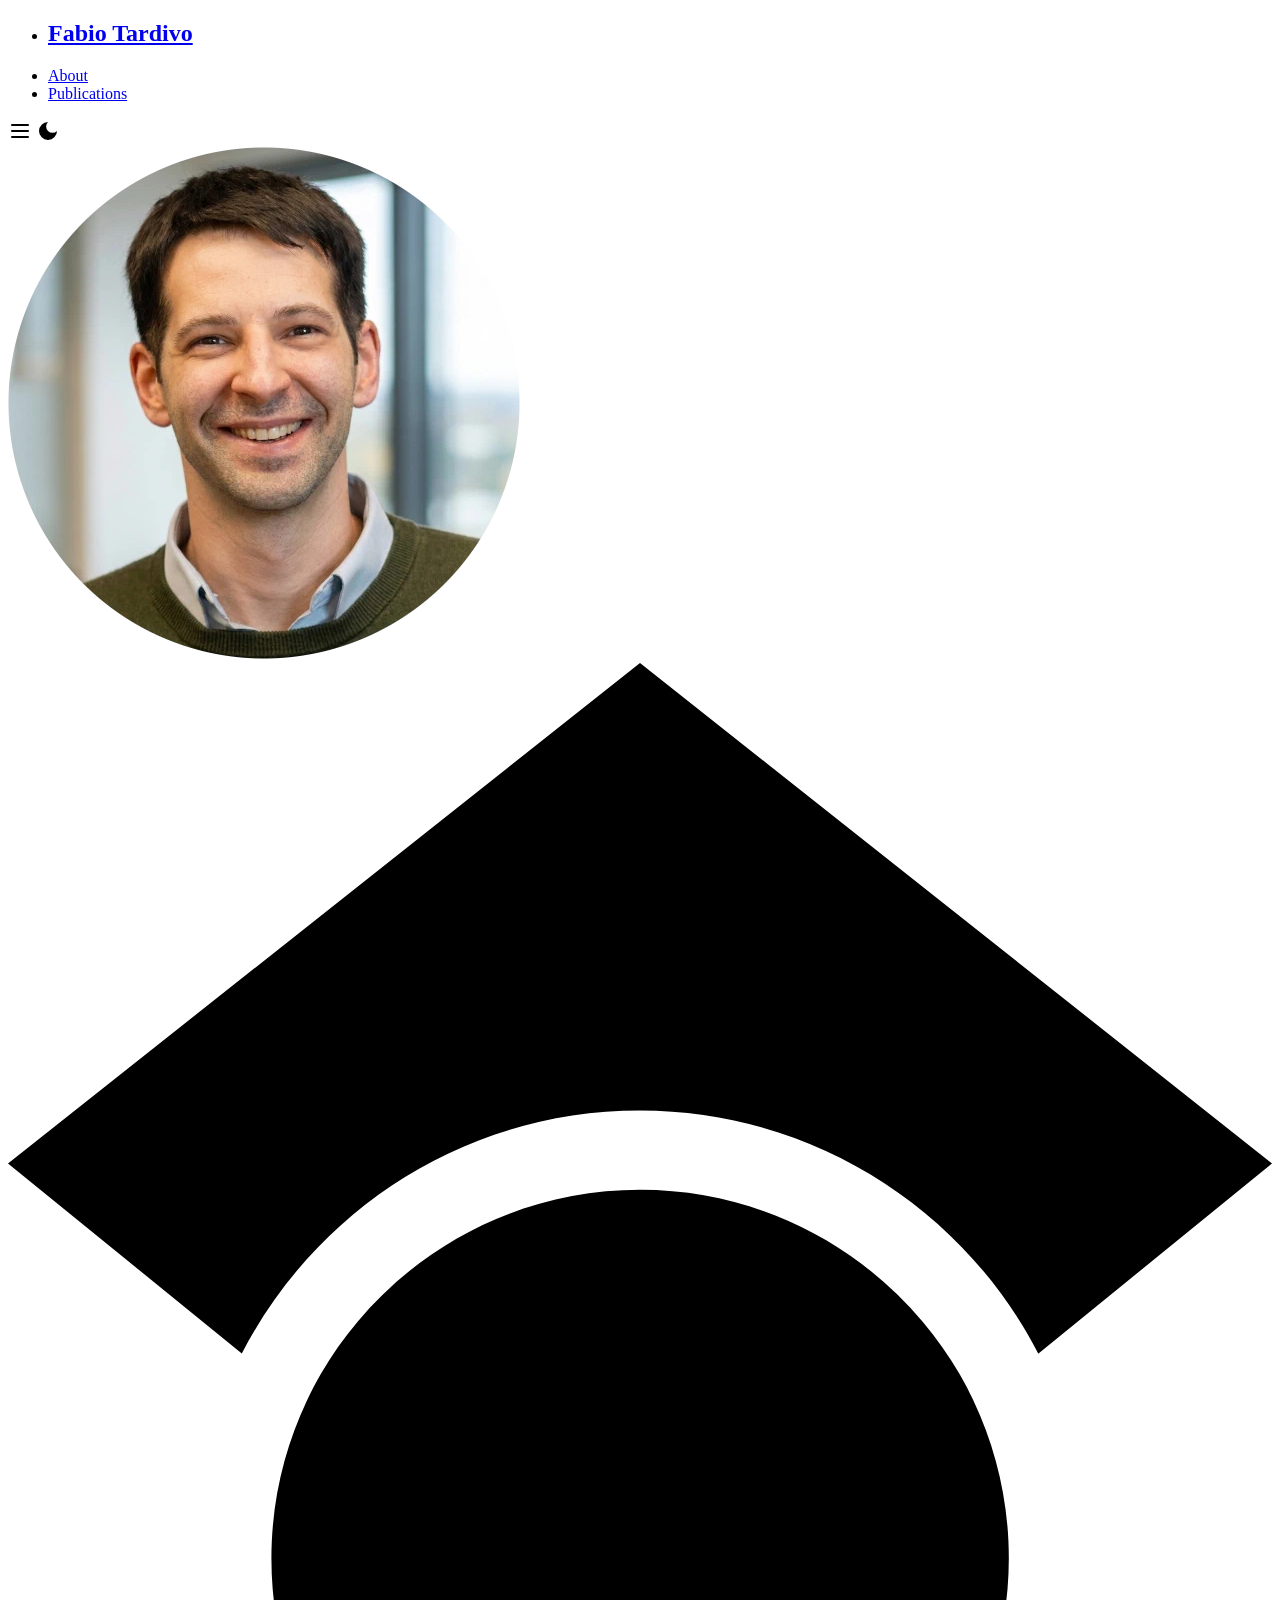
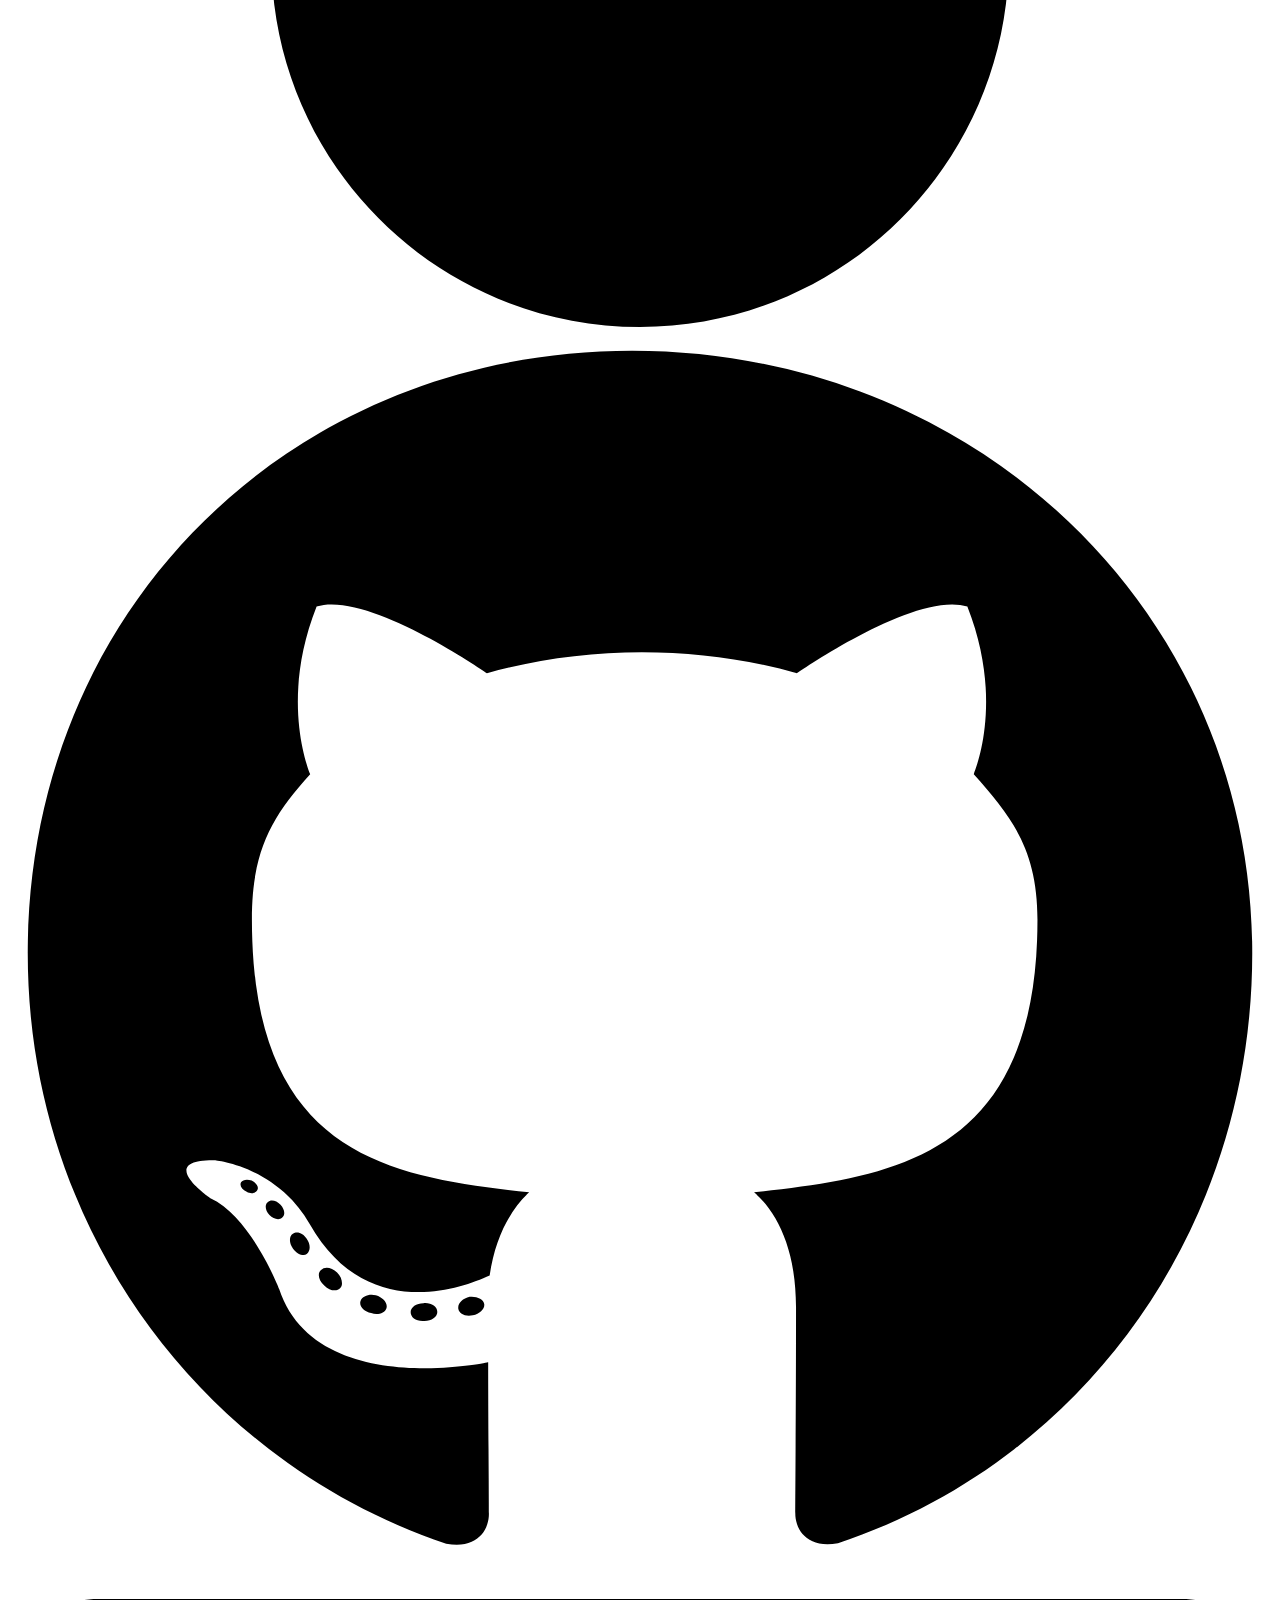
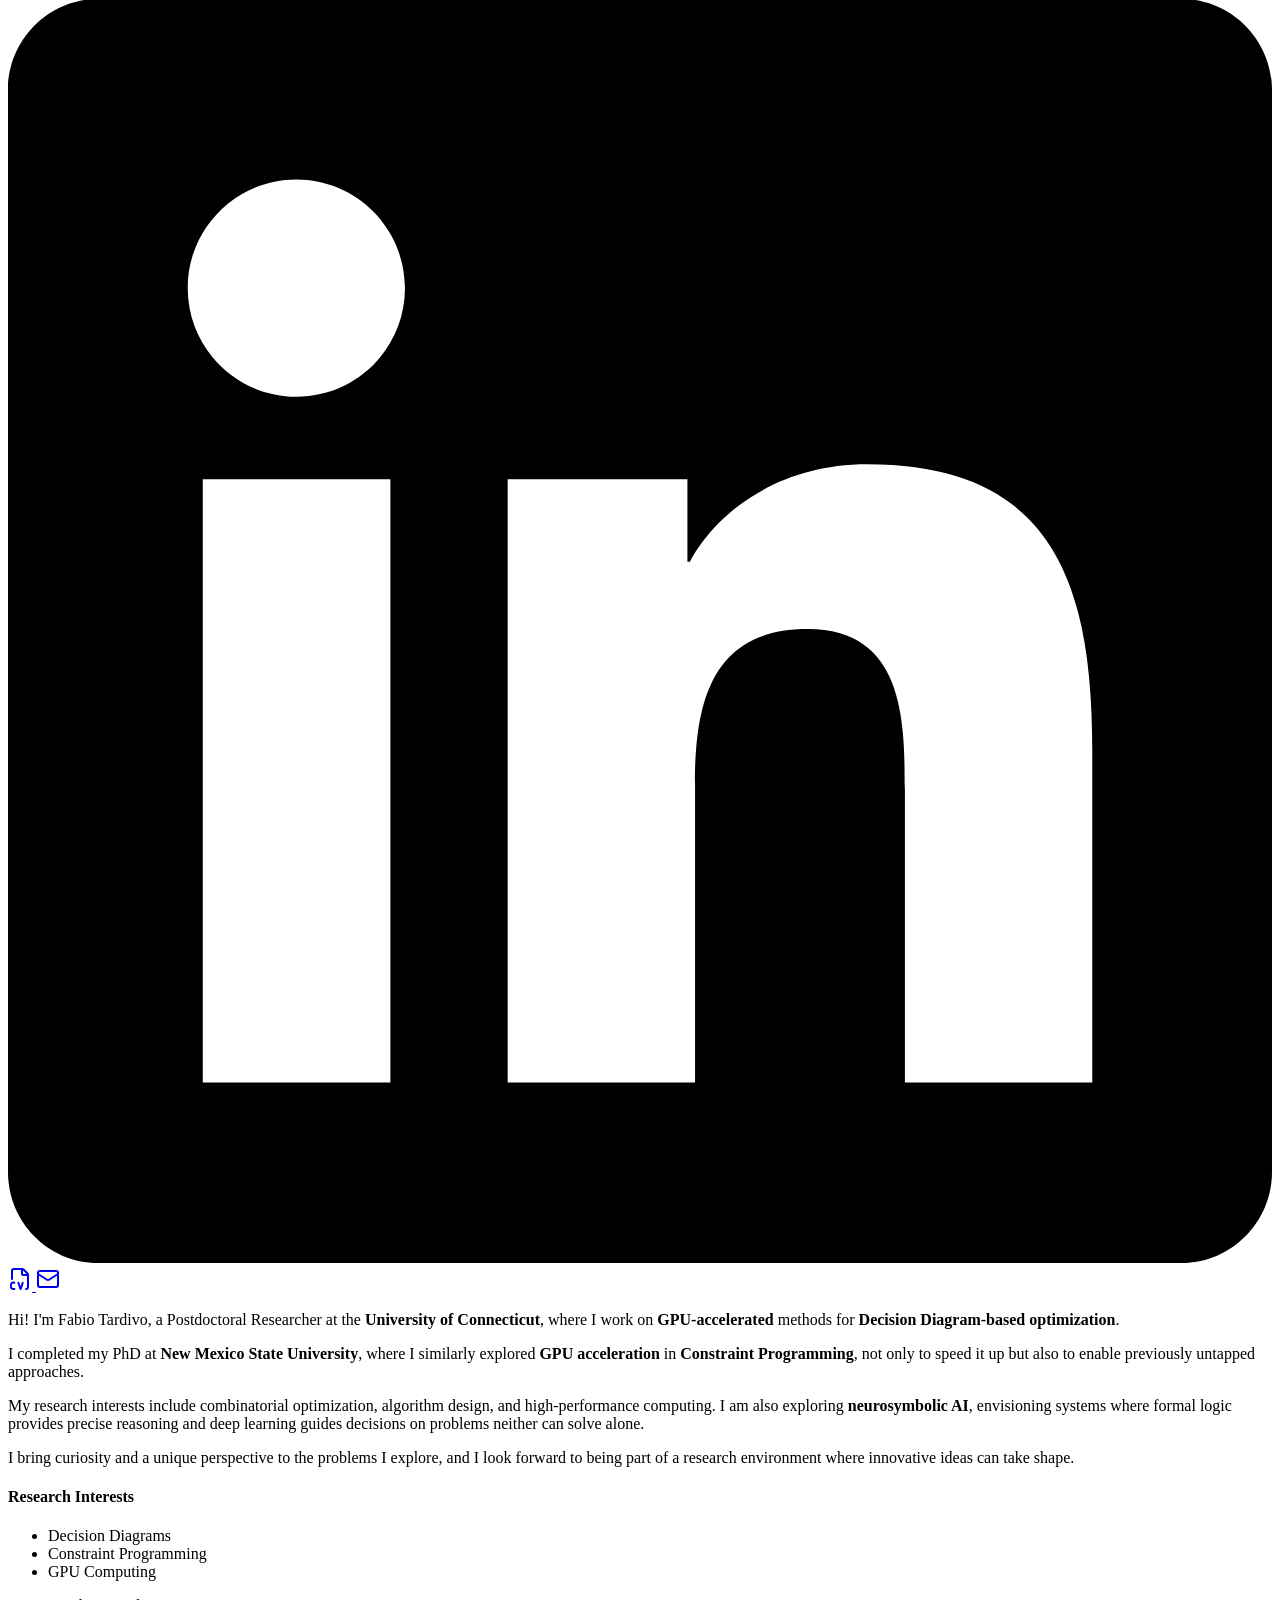
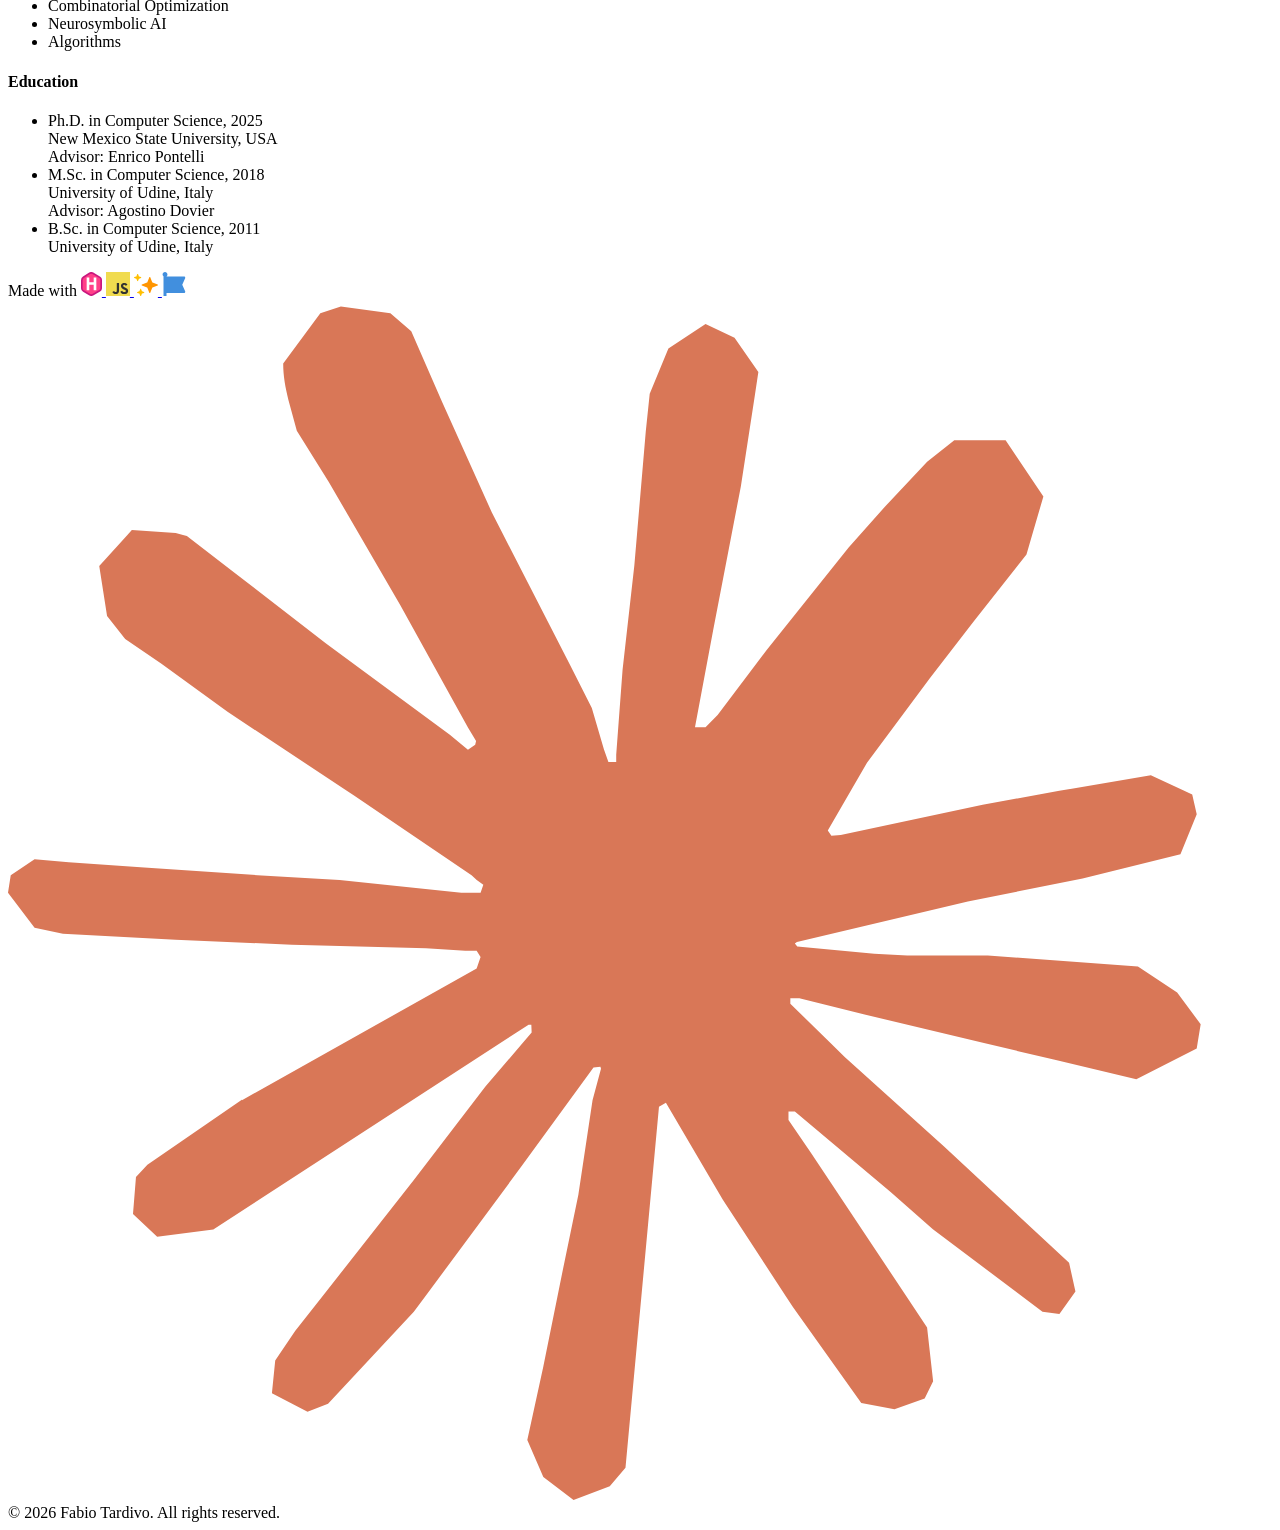
<file: index.html>
<!doctype html><html lang=en><head><meta name=generator content="Hugo 0.159.1"><meta charset=UTF-8><meta name=viewport content="width=device-width,initial-scale=1"><title>Fabio Tardivo</title><script>(function(){const e=localStorage.getItem("theme"),t=e||(window.matchMedia("(prefers-color-scheme: dark)").matches?"dark":"light");document.documentElement.setAttribute("data-theme",t)})()</script><link rel=icon type=image/svg+xml href=favicon.svg><link rel=stylesheet href=https://fabiotardivo.github.io/css/bundle.min.361e95c821d644ec6a735217c1490173a2d1f340fb05bdec4183a4c8d90f034d.css integrity="sha256-Nh6VyCHWROxqc1IXwUkBc6LR80D7Bb3sQYOkyNkPA00="></head><body class=container><nav id=nav-bar><ul><li><a href=/ class="nav-item nav-link"><h2 id=nav-title>Fabio Tardivo</h2></a></li></ul><div id=nav-spacer></div><ul id=nav-links><li><a href=/ class="nav-item nav-link"><span class=nav-text>About</span></a></li><li><a href=/publications class="nav-item nav-link"><span class=nav-text>Publications</span></a></li></ul><span id=menu-toggle><svg id="menu-icon" width="24" height="24" viewBox="0 0 24 24" fill="none" stroke="currentColor" stroke-width="2" stroke-linecap="round" stroke-linejoin="round" class="lucide lucide-menu-icon lucide-menu"><path d="M4 12h16"/><path d="M4 18h16"/><path d="M4 6h16"/></svg>
<svg id="x-icon" width="24" height="24" viewBox="0 0 24 24" fill="none" stroke="currentColor" stroke-width="2" stroke-linecap="round" stroke-linejoin="round" class="lucide lucide-x-icon lucide-x"><path d="M18 6 6 18"/><path d="m6 6 12 12"/></svg>
</span><span id=theme-toggle class=js-not-ready><svg id="sun-icon" width="24" height="24" viewBox="0 0 24 24" fill="currentColor" stroke="currentColor" stroke-width="2" stroke-linecap="round" stroke-linejoin="round" class="lucide lucide-sun"><circle cx="12" cy="12" r="4"/><path fill="none" d="M12 2v2"/><path fill="none" d="M12 20v2"/><path fill="none" d="m4.93 4.93 1.41 1.41"/><path fill="none" d="m17.66 17.66 1.41 1.41"/><path fill="none" d="M2 12h2"/><path fill="none" d="M20 12h2"/><path fill="none" d="m6.34 17.66-1.41 1.41"/><path fill="none" d="m19.07 4.93-1.41 1.41"/></svg>
<svg id="moon-icon" width="24" height="24" viewBox="0 0 24 24" fill="currentColor" stroke="none" class="lucide lucide-moon"><path d="M12 3a6 6 0 009 9 9 9 0 11-9-9z"/></svg></span></nav><main><div id=about><div class=about-container><div class=left-about><img src=/images/headshot_hu_fd355c48e2c5ec5e.webp alt=Headshot><div id=links-container><a class=about-link href="https://scholar.google.com/citations?user=tsY8jdkAAAAJ" target=_blank><svg viewBox="0 0 512 512"><path d="M390.9 298.5s0 .1.1.1c9.2 19.4 14.4 41.1 14.4 64C405.3 445.1 338.5 512 256 512S106.7 445.1 106.7 362.7c0-22.9 5.2-44.6 14.4-64 1.7-3.6 3.6-7.2 5.6-10.7 4.4-7.6 9.4-14.7 15-21.3 27.4-32.6 68.5-53.3 114.4-53.3 33.6.0 64.6 11.1 89.6 29.9 9.1 6.9 17.4 14.7 24.8 23.5 5.6 6.6 10.6 13.8 15 21.3 2 3.4 3.8 7 5.5 10.5l-.1-.1zm26.4-18.8c-30.1-58.4-91-98.4-161.3-98.4s-131.2 40-161.3 98.4l-94.7-77L256 0l256 202.7-94.7 77.1v-.1z"/></svg>
</a><a class=about-link href=https://github.com/fabiotardivo target=_blank><svg viewBox="0 0 512 512"><path d="M173.9 397.4c0 2-2.3 3.6-5.2 3.6-3.3.3-5.6-1.3-5.6-3.6.0-2 2.3-3.6 5.2-3.6 3-.3 5.6 1.3 5.6 3.6zm-31.1-4.5c-.7 2 1.3 4.3 4.3 4.9 2.6 1 5.6.0 6.2-2s-1.3-4.3-4.3-5.2c-2.6-.7-5.5.3-6.2 2.3zm44.2-1.7c-2.9.7-4.9 2.6-4.6 4.9.3 2 2.9 3.3 5.9 2.6 2.9-.7 4.9-2.6 4.6-4.6-.3-1.9-3-3.2-5.9-2.9zM252.8 8C114.1 8 8 113.3 8 252c0 110.9 69.8 205.8 169.5 239.2 12.8 2.3 17.3-5.6 17.3-12.1.0-6.2-.3-40.4-.3-61.4.0.0-70 15-84.7-29.8.0.0-11.4-29.1-27.8-36.6.0.0-22.9-15.7 1.6-15.4.0.0 24.9 2 38.6 25.8 21.9 38.6 58.6 27.5 72.9 20.9 2.3-16 8.8-27.1 16-33.7-55.9-6.2-112.3-14.3-112.3-110.5.0-27.5 7.6-41.3 23.6-58.9-2.6-6.5-11.1-33.3 2.6-67.9 20.9-6.5 69 27 69 27 20-5.6 41.5-8.5 62.8-8.5s42.8 2.9 62.8 8.5c0 0 48.1-33.6 69-27 13.7 34.7 5.2 61.4 2.6 67.9 16 17.7 25.8 31.5 25.8 58.9.0 96.5-58.9 104.2-114.8 110.5 9.2 7.9 17 22.9 17 46.4.0 33.7-.3 75.4-.3 83.6.0 6.5 4.6 14.4 17.3 12.1C436.2 457.8 504 362.9 504 252 504 113.3 391.5 8 252.8 8zM105.2 352.9c-1.3 1-1 3.3.7 5.2 1.6 1.6 3.9 2.3 5.2 1 1.3-1 1-3.3-.7-5.2-1.6-1.6-3.9-2.3-5.2-1zm-10.8-8.1c-.7 1.3.3 2.9 2.3 3.9 1.6 1 3.6.7 4.3-.7.7-1.3-.3-2.9-2.3-3.9-2-.6-3.6-.3-4.3.7zm32.4 35.6c-1.6 1.3-1 4.3 1.3 6.2 2.3 2.3 5.2 2.6 6.5 1 1.3-1.3.7-4.3-1.3-6.2-2.2-2.3-5.2-2.6-6.5-1zm-11.4-14.7c-1.6 1-1.6 3.6.0 5.9s4.3 3.3 5.6 2.3c1.6-1.3 1.6-3.9.0-6.2-1.4-2.3-4-3.3-5.6-2z"/></svg>
</a><a class=about-link href=https://www.linkedin.com/in/fabio-tardivo-aa7358a2/ target=_blank><svg viewBox="0 0 512 512"><path d="M475.4.0H36.5C16.3.0.0 16.6.0 36.9V475.1C0 495.4 16.3 512 36.5 512H475.4c20.1.0 36.6-16.6 36.6-36.9V36.9C512 16.6 495.5.0 475.4.0zM154.7 438.9H78.9V194.5h76V438.9H154.7zM116.8 73.1c24.3.0 44 19.7 44 44 0 24.4-19.7 44-44 44s-44-19.6-44-44c0-24.3 19.7-44 44-44zM439.2 438.9H363.3V320C363.3 291.7 362.7 255.2 323.9 255.2c-39.6.0-45.6 30.9-45.6 62.7v121H202.4V194.5h72.8v33.4h1c10.2-19.2 35-39.4 71.9-39.4 76.8.0 91.1 50.6 91.1 116.4v134z"/></svg></a>
<a id=cv-toggle class=about-link href=/CV-FabioTardivo.pdf download><svg id="cv-icon" width="24" height="24" viewBox="0 0 24 24" fill="none" stroke="currentColor" stroke-width="2" stroke-linecap="round" stroke-linejoin="round"><path d="M4 12V4a2 2 0 012-2h8a2.4 2.4.0 011.706.706l3.588 3.588A2.4 2.4.0 0120 8v12a2 2 0 01-2 2"/><path d="M14 2v5a1 1 0 001 1h5"/><path transform="scale(0.95185354,1.0505818)" stroke-width="1.3" d="m5.5151058 21.319866q-1.3055027.0-2.0942438-.888467-.7887412-.897533-.7887412-2.511279.0-1.604681.7524772-2.502214.7615432-.897533 2.1033098-.897533.7071472.0 1.2601727.13599.1359898.03626.2175837.154122.09066.117858.09066.262914.0.117857-.099726.190385-.09066.06346-.2085177.0272-.5348935-.163187-1.1967108-.163187-1.0244569.0-1.6046803.734345-.5802234.734345-.5802234 2.05798.0 1.314568.5983554 2.057979.6074214.734346 1.6137463.734346.6708833.0 1.2148427-.163188.1178579-.03626.2085178.03626.099726.06346.099726.18132.0.145055-.09066.262913-.081594.108792-.2175838.145056-.6074213.145056-1.2783046.145056zm7.1440122-.471432-2.05798-5.874761q-.04533-.13599.0272-.244782.08159-.117858.22665-.117858.172254.0.31731.108792.145056.09973.199451.262914l1.831331 5.521188q0 .0091.0091.0091.01813.0.01813-.0091l1.83133-5.53932q.0544-.163188.190385-.253848.13599-.09973.308244-.09973.13599.0.217584.117858.08159.108792.03626.235716l-2.067046 5.883827q-.06346.172254-.217584.281046-.145056.09973-.326375.09973-.18132.0-.335442-.09973-.145056-.108792-.208518-.281046z"/></svg>
</a><a id=email-toggle class=about-link href=#><svg id="mail-icon" width="24" height="24" viewBox="0 0 24 24" fill="none" stroke="currentColor" stroke-width="2" stroke-linecap="round" stroke-linejoin="round" class="lucide lucide-mail-icon lucide-mail"><path d="m22 7-8.991 5.727a2 2 0 01-2.009.0L2 7"/><rect x="2" y="4" width="20" height="16" rx="2"/></svg></a></div></div><div class=right-about><div class=titled-block><div id=bio-block class=block-content><p>Hi! I'm Fabio Tardivo, a Postdoctoral Researcher at the <b>University of Connecticut</b>, where I work on <b>GPU-accelerated</b> methods for <b>Decision Diagram-based optimization</b>.</p><p>I completed my PhD at <b>New Mexico State University</b>, where I similarly explored <b>GPU acceleration</b> in <b>Constraint Programming</b>, not only to speed it up but also to enable previously untapped approaches.</p><p>My research interests include combinatorial optimization, algorithm design, and high-performance computing. I am also exploring <b>neurosymbolic AI</b>, envisioning systems where formal logic provides precise reasoning and deep learning guides decisions on problems neither can solve alone.</p><p>I bring curiosity and a unique perspective to the problems I explore, and I look forward to being part of a research environment where innovative ideas can take shape.</p></div></div><div class=titled-block><div class=block-title><h4>Research Interests</h4></div><div class=block-content><div class=grid><div><ul><li>Decision Diagrams</li><li>Constraint Programming</li><li>GPU Computing</li></ul></div><div><ul><li>Combinatorial Optimization</li><li>Neurosymbolic AI</li><li>Algorithms</li></ul></div></div></div></div><div class=titled-block><div class=block-title><h4>Education</h4></div><div class=block-content><ul id=education><li><span class=degree>Ph.D. in Computer Science</span>, 2025<br><span class=institute>New Mexico State University, USA</span><br>Advisor: <span class=advisor>Enrico Pontelli</span></li><li><span class=degree>M.Sc. in Computer Science</span>, 2018<br><span class=institute>University of Udine, Italy</span><br>Advisor: <span class=advisor>Agostino Dovier</span></li><li><span class=degree>B.Sc. in Computer Science</span>, 2011<br><span class=institute>University of Udine, Italy</span></li></ul></div></div></div></div></main><footer>Made with
<a href=https://gohugo.io target=_blank title=Hugo><svg fill-rule="evenodd" stroke-width="27" aria-label="Logo" viewBox="0 0 21 24" id="svg5" width="21" height="24"><path fill="#ff4088" stroke="#c9177e" d="m11.87101 1.2573109 6.96675 4.12961a2.6792875 2.730736.0 011.33233 2.36084v8.4671501a2.922859 2.9789847.0 01-1.48882 2.59544l-6.91439 3.96825a2.9837519 3.0410469.0 01-2.95209-.0143l-6.36757-3.73553A3.2273236 3.2892957.0 01.82990999 16.178261V8.1430709A3.3491093 3.41342.0 012.41921 5.2385709L8.679 1.3000909a3.1055377 3.1651713.0 013.19201-.0428z" id="path4" style="stroke-width:1.65982"/><path fill="#fff" d="M5.66602 18.373431V5.5129109h2.63971v4.6844501h4.37941V5.5129109h2.64762V18.373431h-2.64762v-5.62345H8.30573v5.62345z" id="path5" style="stroke-width:1.65982"/></svg>
</a><a href=https://developer.mozilla.org/en-US/docs/Web/JavaScript target=_blank title=JavaScript><svg viewBox="0 0 24 24.000193" id="svg2" width="24" height="24.000193"><path fill="#f0db4f" d="M0 0H24V24.000192H0z" id="path1" style="stroke-width:.191718"/><path fill="#323330" d="m22.035851 18.276074c-.175805-1.094901-.889762-2.014571-3.004601-2.872124-.734663-.337616-1.553681-.579372-1.797738-1.13612-.08666-.324003-.09816-.506519-.04333-.702646.1574-.636503.917178-.834931 1.519364-.652415.387845.129984.754984.428872.976418.905674 1.03566-.670628 1.033551-.666219 1.75671-1.127109-.264762-.410467-.406058-.599884-.579371-.775498-.622891-.695744-1.471626-1.054064-2.828988-1.026649l-.707055.09145c-.67753.171204-1.323236.52684-1.701879 1.003642-1.136119 1.289111-.812116 3.545246.570361 4.473735 1.361963 1.022239 3.36273 1.254793 3.61829 2.210698.248658 1.170245-.860046 1.54908-1.96204 1.414494-.812117-.168904-1.263804-.581672-1.752109-1.332247-.898773.52013-.898773.52013-1.822853 1.051572.219134.479103.449387.695935.816718 1.111004 1.738497 1.763421 6.088957 1.676764 6.869248-.992331.03163-.09164.241757-.702837.07285-1.64513zm-8.988688-7.245591h-2.244824l-.0092 5.803681c0 1.234279.06384 2.365798-.136887 2.712615-.328413.682132-1.179448.597585-1.567293.465299C8.694212 19.81806 8.493484 19.542178 8.26093 19.152224 8.19709 19.040261 8.149158 18.953604 8.133054 18.946894l-1.825153 1.117715c.303489.622891.750575 1.163535 1.323236 1.514762.855445.513421 2.005176.670821 3.20763.394747.782592-.227952 1.457822-.700153 1.81135-1.418903.51112-.942293.401457-2.082822.396856-3.344325.0115-2.058091 192e-6-4.115798 192e-6-6.180407z" id="path2" style="stroke-width:.191718"/></svg>
</a><a href=https://picocss.com target=_blank title=PicoCSS><svg fill="none" height="22.000004" viewBox="0 0 23.999966 22.000004" width="23.999966" id="svg3"><title id="title1">Pico icon</title><style id="style1">.big-sparkle{fill:#ff9500}.small-sparkles{fill:#ffbf00}@media(prefers-color-scheme:dark){.big-sparkle{fill:#ffbf00}.small-sparkles{fill:#ff9500}}</style><path class="big-sparkle" d="m18.535129 13.396876c-.13364.0503-.23926.15363-.29065.28441l-1.97708 5.03024c-.16634.42321-.77824.42324-.94458.0l-1.97708-5.03024c-.0514-.13078-.15701-.23411-.29065-.28441l-5.1403904-1.93472c-.43251-.16275-.43251-.76156.0-.92431L13.055089 8.6031256c.13364-.0503.23926-.15363.29065-.28441l1.97708-5.03024c.16634-.42321.77824-.42321.94458.0l1.97708 5.03024c.0514.13078.15701.23412.29065.28441l5.14041 1.9347204c.43257.16275.43257.76156.0.92434z" id="path1" style="stroke-width:.0246447"/><g class="small-sparkles" id="g3" transform="matrix(0.02462509,0,0,0.02466433,-0.60809136,-1.6281344)"><path d="m192.121 342.82c-6.756 17.16-31.604 17.16-38.359.0l-28.915-73.449c-2.087-5.302-6.376-9.492-11.803-11.532l-75.1777-28.25c-17.5631-6.599-17.5631-30.877.0-37.477l75.1777-28.249c5.427-2.04 9.716-6.23 11.803-11.532l28.915-73.4498c6.755-17.1594 31.603-17.1593 38.359 1e-4l28.914 73.4497c2.087 5.302 6.376 9.492 11.803 11.532l75.178 28.249c17.563 6.6 17.563 30.878.0 37.477l-75.178 28.25c-5.427 2.04-9.716 6.23-11.803 11.532z" id="path2"/><path d="m356.132 860.138c-5.427 2.039-9.715 6.229-11.803 11.531l-28.914 73.45c-6.755 17.159-31.604 17.159-38.359.0l-28.915-73.45c-2.087-5.302-6.376-9.492-11.802-11.531l-75.179-28.25c-17.563-6.6-17.563-30.877.0-37.477l75.179-28.25c5.426-2.039 9.715-6.229 11.802-11.531l28.915-73.45c6.755-17.16 31.604-17.16 38.359.0l28.914 73.45c2.088 5.302 6.376 9.492 11.803 11.531l75.178 28.25c17.563 6.6 17.563 30.877.0 37.477z" id="path3"/></g></svg>
</a><a href=https://fontawesome.com target=_blank title="Font Awesome"><svg viewBox="0 0 16 16" width="24" height="24"><path d="m2.86642 3c.45582-.28783.75858-.79606.75858-1.375C3.625.727537 2.89746.0 2 0S.375.727537.375 1.625c0 .52033.244558.98354.625 1.28096V16h2v-2h11.6751c.4556.0.8249-.3693.8249-.8249.0-.1155-.0242-.2296-.0711-.3351L13.5 8.5l1.9289-4.34002c.0469-.10548.0711-.21962.0711-.33504C15.5 3.36934 15.1307 3 14.6751 3z" fill="#418fde"/></svg>
</a><a href=https://claude.ai target=_blank title=Claude><svg width="1200" height="1200" viewBox="0 0 1200 1200"><g id="g314"><path id="path147" fill="#d97757" stroke="none" d="M233.959793 800.214905 468.644287 668.536987l3.94635-11.43634L468.644287 650.738403H457.208069L417.986633 648.322144 283.892639 644.69812 167.597321 639.865845 54.926208 633.825623 26.577238 627.785339 33e-6 592.751709 2.73832 575.27533 26.577238 559.248352 60.724873 562.228149 136.187973 567.382629 249.422867 575.194763 331.570496 580.026978l121.691345 12.644104h19.328796L475.328857 584.859009 468.724915 580.026978 463.570557 575.194763 346.389313 495.785217 219.543671 411.865906l-66.442948-48.322144-35.919456-24.483337-18.120812-22.953064-7.812088-50.093811 32.617417-35.919556 43.812103 2.979859 11.194626 2.979919 44.375854 34.147705 94.791916 73.369019 123.785309 91.167846 18.120819 15.060364L467.194672 444.64447 468.080597 441.020203l-8.134186-13.610718-67.328918-121.691162-71.838929-123.78534-31.973144-51.302124L280.348999 99.865845c-2.979828-12.644409-5.154358-23.275147-5.154358-36.241577L312.322174 13.20813 332.8591 6.604126l49.530213 6.604004 20.859039 18.120849 30.765167 70.389161 49.852234 110.818908L561.181274 363.221497l22.63086 44.697937 12.080505 41.396057L600.40271 461.959839H608.214783V454.711609L614.577271 369.825623 626.335632 265.61084 637.771851 131.516846 641.718201 93.745117l18.684631-45.261841L697.530334 24.000122 726.52356 37.852417 750.362549 72 747.060486 94.067139l-14.174439 92.134277L705.100708 330.52356 686.979919 427.167847h10.550415l12.080506-12.080506 48.885864-64.91278 82.147644-102.68451 36.241577-40.751709 42.281922-45.020202 27.140991-21.42273H997.61084L1035.38269 196.429626l-16.912841 57.986573L965.637634 321.422852 921.825562 378.201538l-62.818848 84.563721-39.221436 67.651001L823.409424 535.812073 832.75177 534.92627l141.906006-30.201355L1051.328979 490.872559l91.489869-15.704773L1184.214844 494.496582 1188.724854 514.147644l-16.268433 40.188049L1074.604126 578.496765 959.838989 601.449829 788.939636 641.879272 786.845764 643.409485 789.261841 646.389343l76.993286 7.248291L899.194702 655.409424h80.617432L1129.932861 666.604187l39.221558 25.932922 23.516846 31.731568L1188.724854 748.429688 1128.322144 779.194641 1046.818848 759.865845 856.590759 714.604126 791.355774 698.335754H782.335693V703.731567l54.362427 53.154419 99.624085 89.959595 124.75177 115.973389L1067.436279 991.490112 1051.409424 1014.120911 1034.496704 1011.704712 924.885986 929.234924 882.604126 892.107544 786.845764 811.48999H780.483276V819.946289L802.550415 852.241699l116.536926 175.167725L925.127625 1081.127686 916.671204 1098.604126l-30.201355 10.550293L853.288696 1103.114136l-68.214782-95.758301-70.389283-107.83905L657.906067 802.872498 650.979858 806.81897l-33.503234 360.885864L601.771851 1186.147705 565.530212 12e2 535.328857 1177.046997 519.302124 1139.919556 535.328857 1066.550537 554.657776 970.792053l15.704712-76.107483 14.174438-94.550293L592.993347 768.724976 592.429626 766.630859 585.503479 767.516968 514.22821 865.369263 405.825531 1011.865906 320.053711 1103.677979 299.516815 1111.812256 263.919525 1093.369263 267.221497 1060.429688l19.892639-29.315552L405.825531 880.107361l71.597382-93.583801L523.651062 732.483276 523.328918 724.671265H520.590698L205.288605 929.395935 149.154434 936.644409 124.993355 914.01355 127.973183 876.885986l11.436226-12.080566L234.201385 799.570435 233.879227 799.8927z"/></g></svg></a><br>© 2026 Fabio Tardivo. All rights reserved.</footer><script type=module src=https://fabiotardivo.github.io/js/main.5cf48a46da421d9f3aed9545365dbd8d87b0f8ea3d5aca2c9270fbe7c23e8071.js integrity="sha256-XPSKRtpCHZ867ZVFNl29jYew+Oo9WsosknD758I+gHE="></script></body></html>
</file>
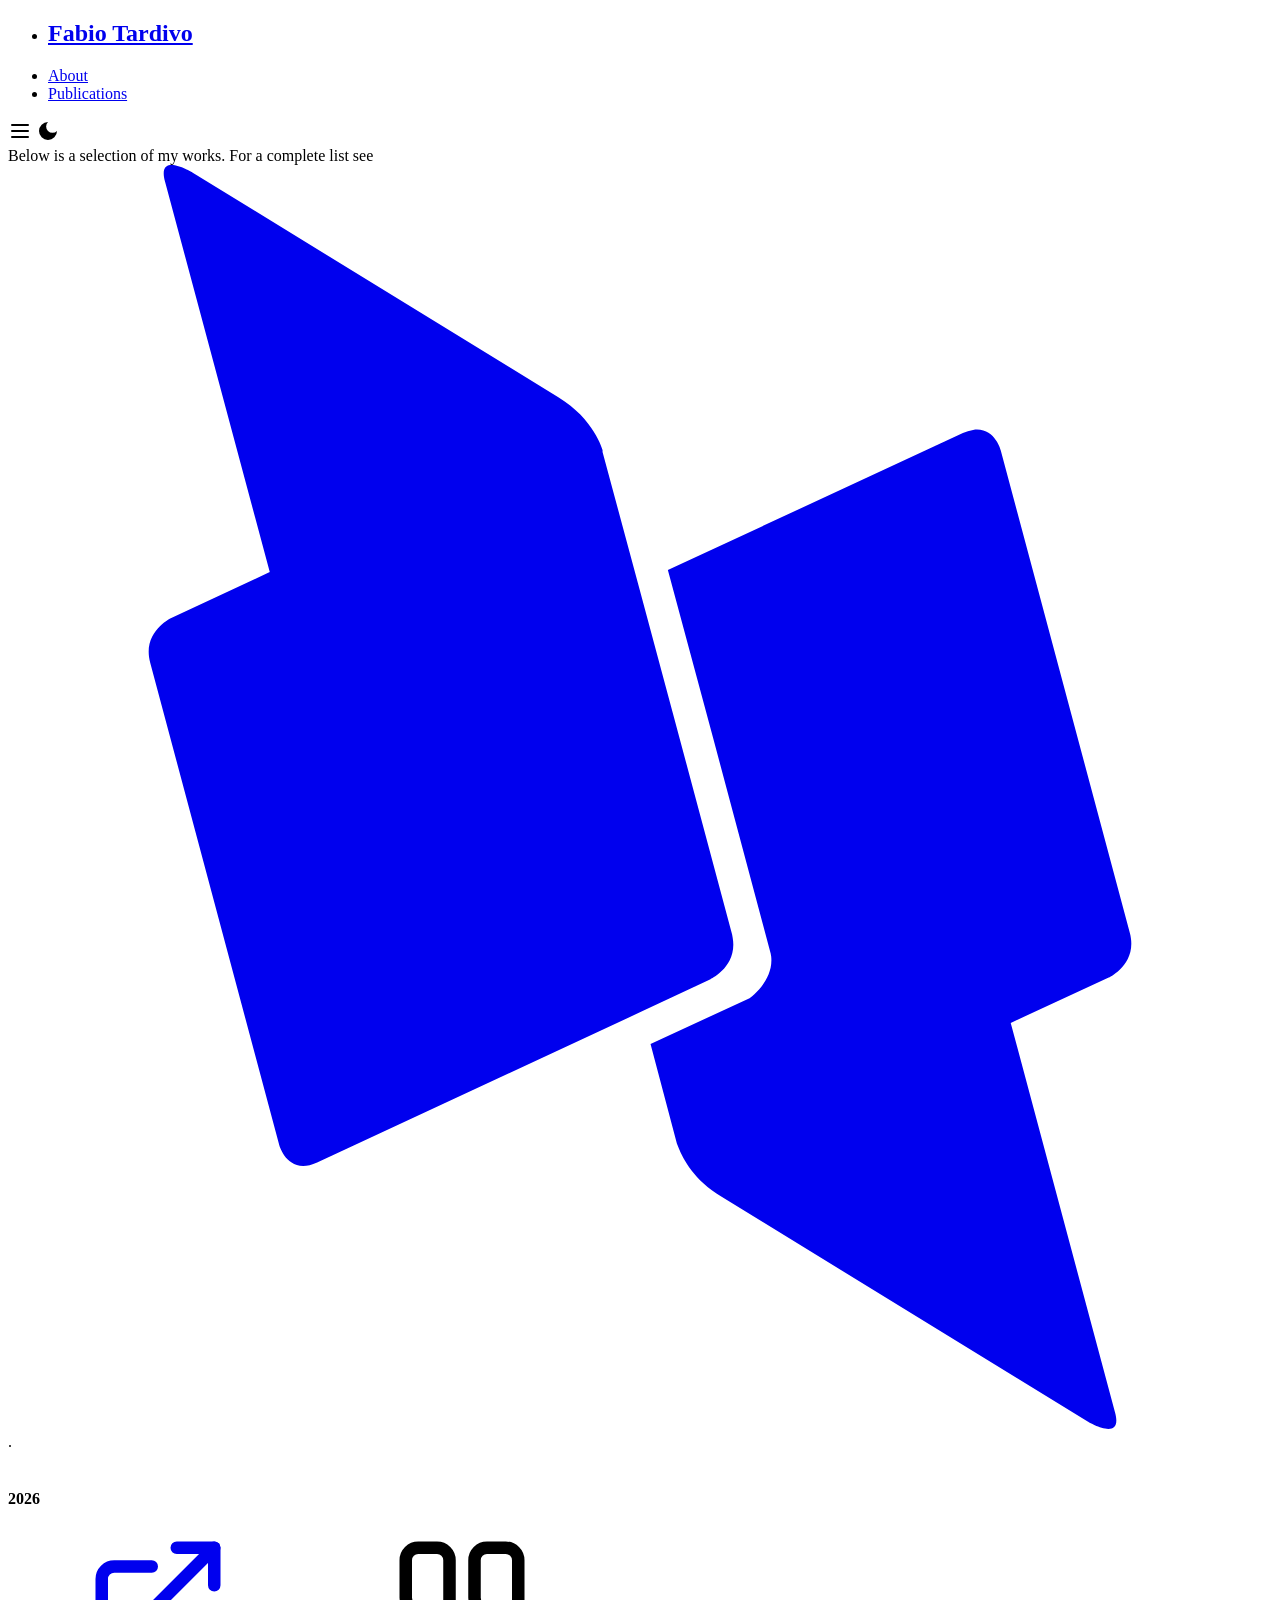
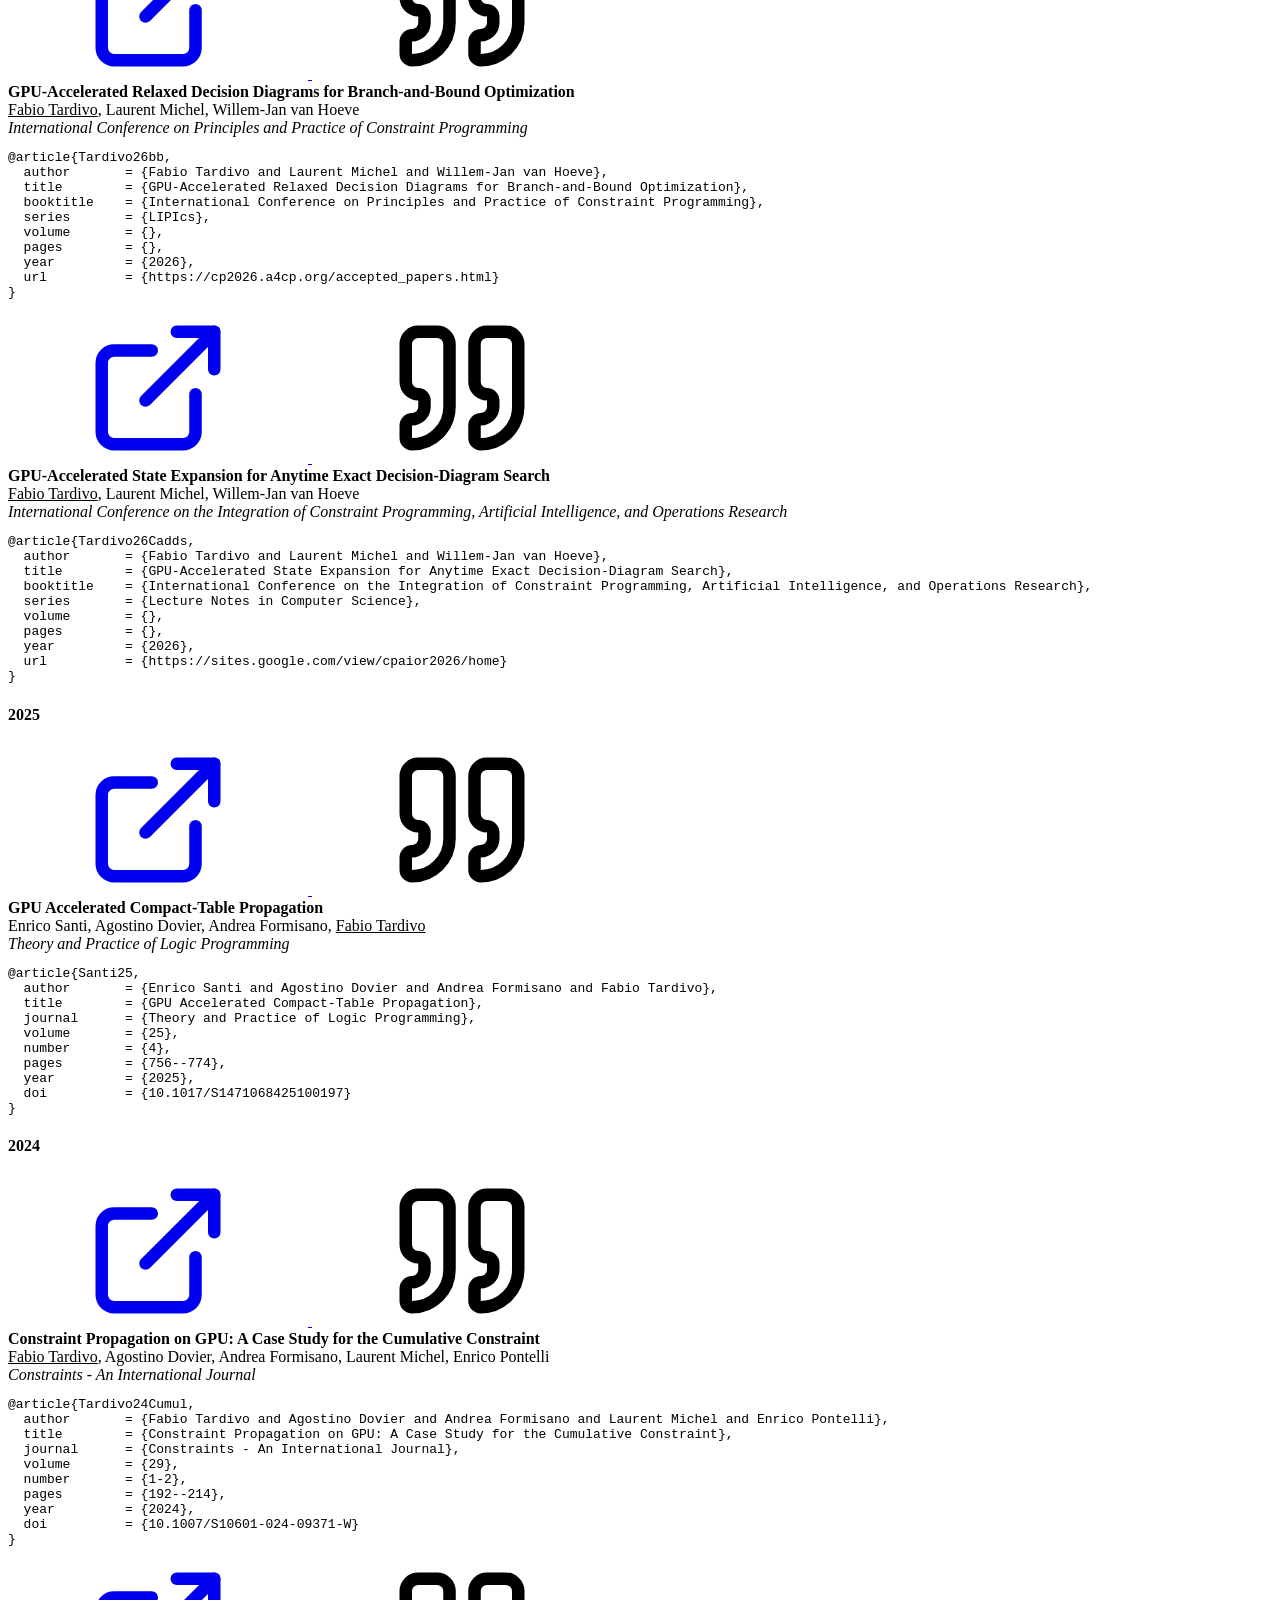
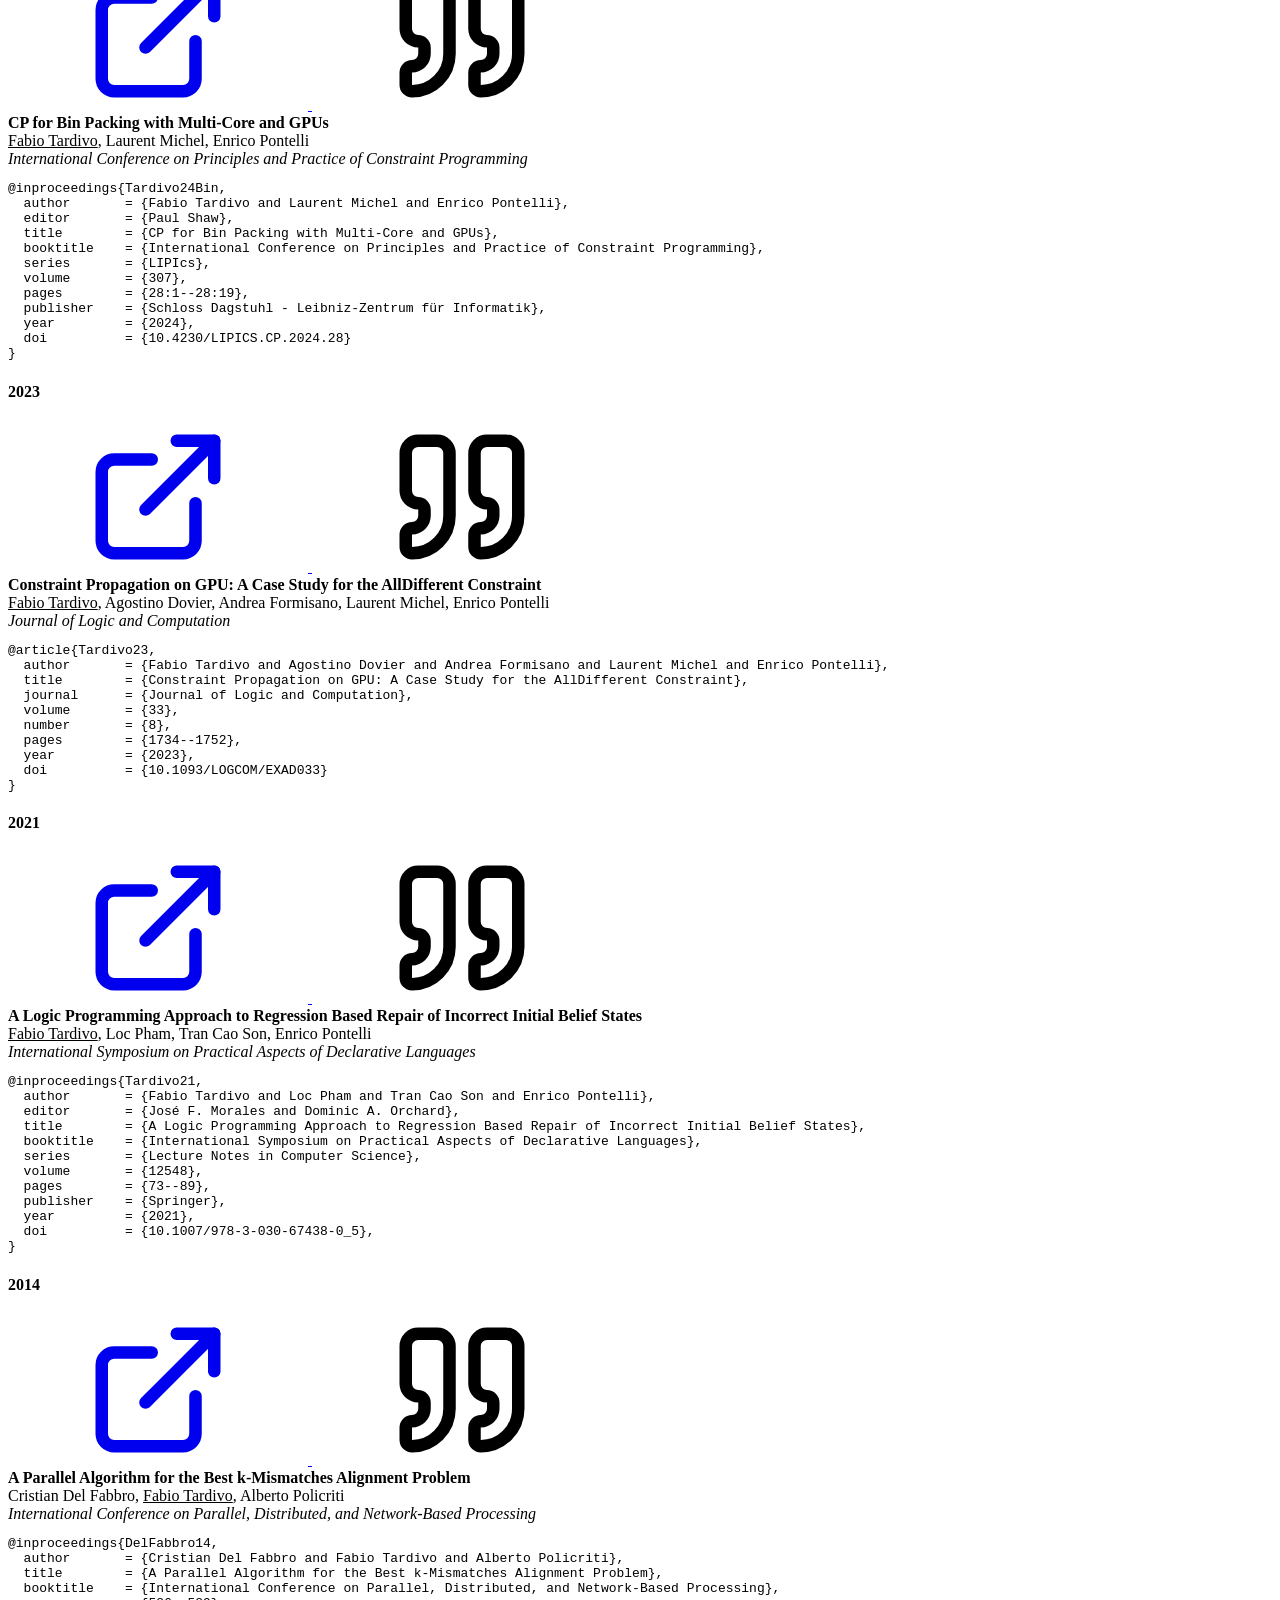
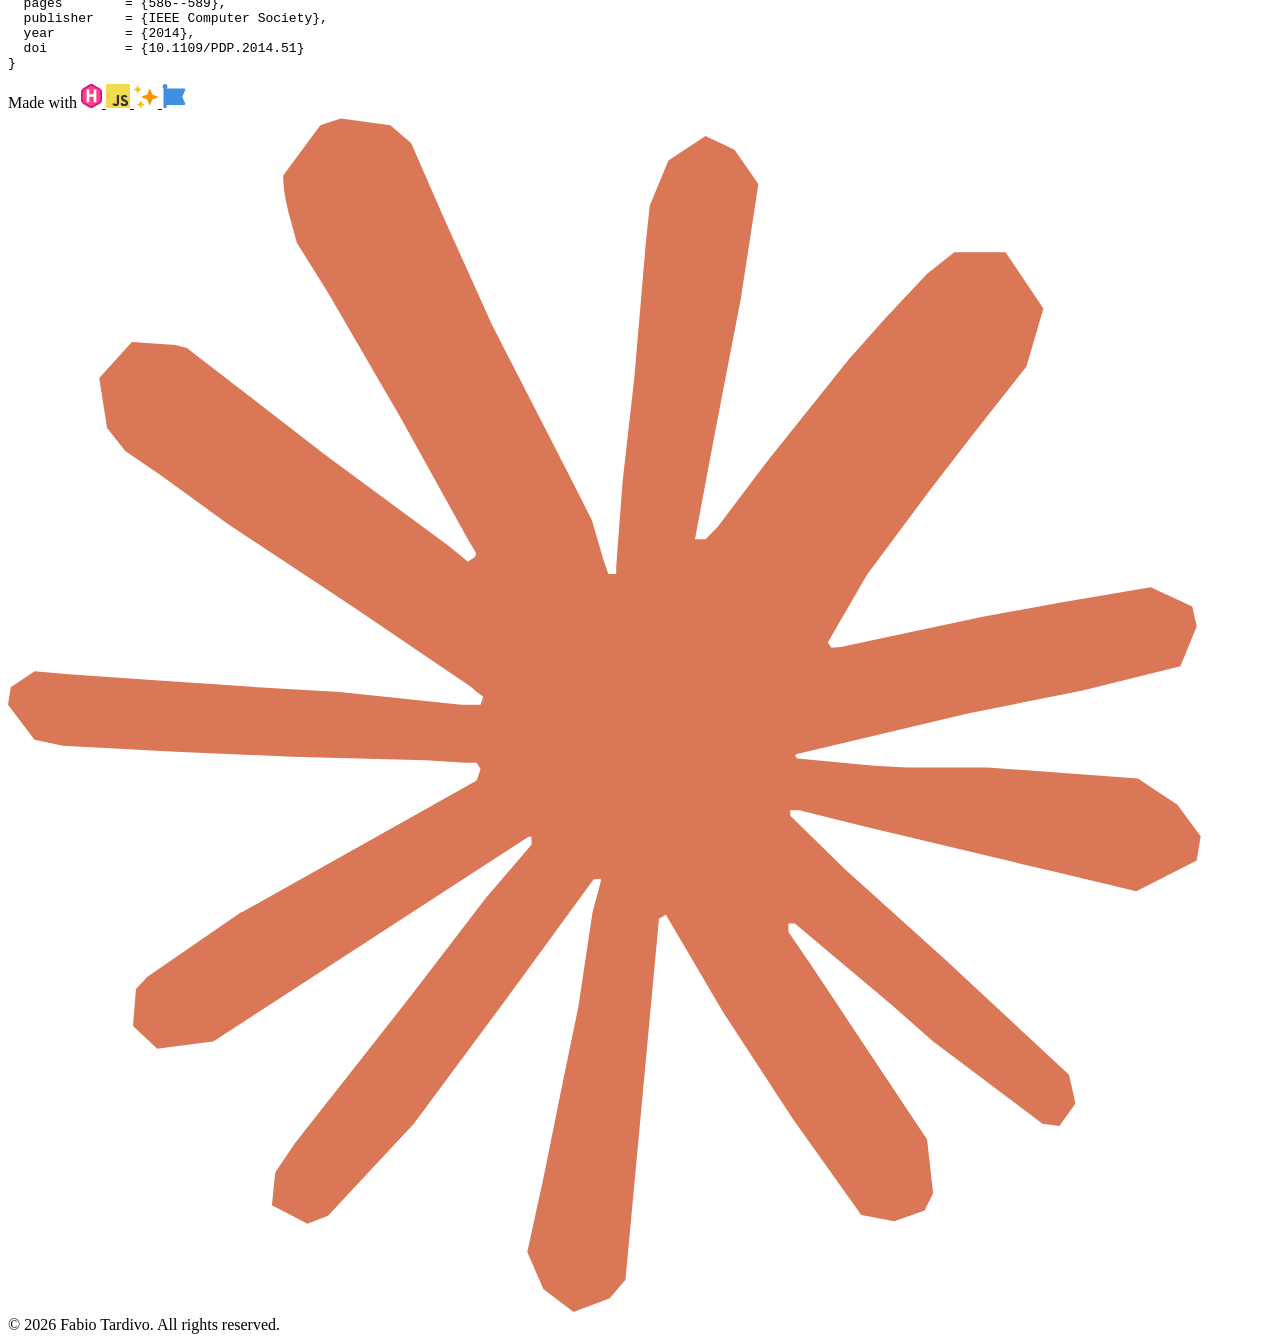
<file: publications/index.html>
<!doctype html><html lang=en><head><meta charset=UTF-8><meta name=viewport content="width=device-width,initial-scale=1"><title>Fabio Tardivo</title><script>(function(){const e=localStorage.getItem("theme"),t=e||(window.matchMedia("(prefers-color-scheme: dark)").matches?"dark":"light");document.documentElement.setAttribute("data-theme",t)})()</script><link rel=icon type=image/svg+xml href=favicon.svg><link rel=stylesheet href=https://fabiotardivo.github.io/css/bundle.min.361e95c821d644ec6a735217c1490173a2d1f340fb05bdec4183a4c8d90f034d.css integrity="sha256-Nh6VyCHWROxqc1IXwUkBc6LR80D7Bb3sQYOkyNkPA00="></head><body class=container><nav id=nav-bar><ul><li><a href=/ class="nav-item nav-link"><h2 id=nav-title>Fabio Tardivo</h2></a></li></ul><div id=nav-spacer></div><ul id=nav-links><li><a href=/ class="nav-item nav-link"><span class=nav-text>About</span></a></li><li><a href=/publications class="nav-item nav-link"><span class=nav-text>Publications</span></a></li></ul><span id=menu-toggle><svg id="menu-icon" width="24" height="24" viewBox="0 0 24 24" fill="none" stroke="currentColor" stroke-width="2" stroke-linecap="round" stroke-linejoin="round" class="lucide lucide-menu-icon lucide-menu"><path d="M4 12h16"/><path d="M4 18h16"/><path d="M4 6h16"/></svg>
<svg id="x-icon" width="24" height="24" viewBox="0 0 24 24" fill="none" stroke="currentColor" stroke-width="2" stroke-linecap="round" stroke-linejoin="round" class="lucide lucide-x-icon lucide-x"><path d="M18 6 6 18"/><path d="m6 6 12 12"/></svg>
</span><span id=theme-toggle class=js-not-ready><svg id="sun-icon" width="24" height="24" viewBox="0 0 24 24" fill="currentColor" stroke="currentColor" stroke-width="2" stroke-linecap="round" stroke-linejoin="round" class="lucide lucide-sun"><circle cx="12" cy="12" r="4"/><path fill="none" d="M12 2v2"/><path fill="none" d="M12 20v2"/><path fill="none" d="m4.93 4.93 1.41 1.41"/><path fill="none" d="m17.66 17.66 1.41 1.41"/><path fill="none" d="M2 12h2"/><path fill="none" d="M20 12h2"/><path fill="none" d="m6.34 17.66-1.41 1.41"/><path fill="none" d="m19.07 4.93-1.41 1.41"/></svg>
<svg id="moon-icon" width="24" height="24" viewBox="0 0 24 24" fill="currentColor" stroke="none" class="lucide lucide-moon"><path d="M12 3a6 6 0 009 9 9 9 0 11-9-9z"/></svg></span></nav><main><svg style="display:none"><symbol id="external-link-icon" viewBox="0 0 24 24"><svg id="external-link-icon" width="24" height="24" viewBox="0 0 24 24" fill="none" stroke="currentColor" stroke-width="2" stroke-linecap="round" stroke-linejoin="round" class="lucide lucide-external-link-icon lucide-external-link"><path d="M15 3h6v6"/><path d="M10 14 21 3"/><path d="M18 13v6a2 2 0 01-2 2H5a2 2 0 01-2-2V8a2 2 0 012-2h6"/></svg>
</symbol><symbol id=quote-icon viewbox="0 0 24 24"><svg id="quote-icon" width="24" height="24" viewBox="0 0 24 24" fill="none" stroke="currentColor" stroke-width="2" stroke-linecap="round" stroke-linejoin="round" class="lucide lucide-quote-icon lucide-quote"><path d="M16 3a2 2 0 00-2 2v6a2 2 0 002 2 1 1 0 011 1v1a2 2 0 01-2 2 1 1 0 00-1 1v2a1 1 0 001 1 6 6 0 006-6V5a2 2 0 00-2-2z"/><path d="M5 3A2 2 0 003 5v6a2 2 0 002 2 1 1 0 011 1v1a2 2 0 01-2 2 1 1 0 00-1 1v2a1 1 0 001 1 6 6 0 006-6V5A2 2 0 008 3z"/></svg>
</symbol></svg>
Below is a selection of my works. For a complete list see <a href=https://dblp.org/pid/144/4341.html target=_blank title=DBLP id=dblp-icon class=about-link><svg fill="currentColor" viewBox="0 0 24 24" role="img"><path d="M3.075.002c-.096.013-.154.092-.094.31L4.97 7.73 3.1 8.6s-.56.26-.4.85l2.45 9.159s.16.59.72.33l6.169-2.869 1.3-.61s.52-.24.42-.79l-.01-.06-1.13-4.22-.658-2.45-.672-2.49v-.04s-.16-.59-.84-1L3.5.141s-.265-.16-.425-.139zM18.324 5.03a.724.724.0 00-.193.06l-5.602 2.6.862 3.2 1.09 4.08.01.06c.05.47-.411.79-.411.79l-1.88.87.5 1.89.04.1c.07.17.28.6.81.91l6.95 4.269s.68.41.52-.17l-1.981-7.4 1.861-.86s.56-.26.4-.85L18.85 5.42s-.116-.452-.526-.39z"/></svg>
</a>.</br></br><div class=titled-block><div class=block-title><h4>2026</h4></div><div class=block-content><div class=pub-entry><div class=pub-icons><span class=pub-icon><a href=https://cp2026.a4cp.org/accepted_papers.html><svg><use href="#external-link-icon"/></svg>
</a></span><span class=pub-icon><a onclick='return document.getElementById("Tardivo26bb").classList.toggle("show"),!1'><svg><use href="#quote-icon"/></svg></a></span></div><div class=pub-info><span class=title><strong>GPU-Accelerated Relaxed Decision Diagrams for Branch-and-Bound Optimization</strong></span><br><span class=authors><span style=text-decoration:underline>Fabio Tardivo</span>, Laurent Michel, Willem-Jan van Hoeve</span><br><span class=venue><em>International Conference on Principles and Practice of Constraint Programming</em></span><br><div id=Tardivo26bb class=bibtex><pre>@article{Tardivo26bb,
  author       = {Fabio Tardivo and Laurent Michel and Willem-Jan van Hoeve},
  title        = {GPU-Accelerated Relaxed Decision Diagrams for Branch-and-Bound Optimization},
  booktitle    = {International Conference on Principles and Practice of Constraint Programming},
  series       = {LIPIcs},
  volume       = {},
  pages        = {},
  year         = {2026},
  url          = {https://cp2026.a4cp.org/accepted_papers.html}
}</pre></div></div></div><div class=pub-entry><div class=pub-icons><span class=pub-icon><a href=https://sites.google.com/view/cpaior2026/home><svg><use href="#external-link-icon"/></svg>
</a></span><span class=pub-icon><a onclick='return document.getElementById("Tardivo26Cadds").classList.toggle("show"),!1'><svg><use href="#quote-icon"/></svg></a></span></div><div class=pub-info><span class=title><strong>GPU-Accelerated State Expansion for Anytime Exact Decision-Diagram Search</strong></span><br><span class=authors><span style=text-decoration:underline>Fabio Tardivo</span>, Laurent Michel, Willem-Jan van Hoeve</span><br><span class=venue><em>International Conference on the Integration of Constraint Programming, Artificial Intelligence, and Operations Research</em></span><br><div id=Tardivo26Cadds class=bibtex><pre>@article{Tardivo26Cadds,
  author       = {Fabio Tardivo and Laurent Michel and Willem-Jan van Hoeve},
  title        = {GPU-Accelerated State Expansion for Anytime Exact Decision-Diagram Search},
  booktitle    = {International Conference on the Integration of Constraint Programming, Artificial Intelligence, and Operations Research},
  series       = {Lecture Notes in Computer Science},
  volume       = {},
  pages        = {},
  year         = {2026},
  url          = {https://sites.google.com/view/cpaior2026/home}
}</pre></div></div></div></div></div><div class=titled-block><div class=block-title><h4>2025</h4></div><div class=block-content><div class=pub-entry><div class=pub-icons><span class=pub-icon><a href=https://doi.org/10.1017/S1471068425100197><svg><use href="#external-link-icon"/></svg>
</a></span><span class=pub-icon><a onclick='return document.getElementById("Santi25").classList.toggle("show"),!1'><svg><use href="#quote-icon"/></svg></a></span></div><div class=pub-info><span class=title><strong>GPU Accelerated Compact-Table Propagation</strong></span><br><span class=authors>Enrico Santi, Agostino Dovier, Andrea Formisano, <span style=text-decoration:underline>Fabio Tardivo</span></span><br><span class=venue><em>Theory and Practice of Logic Programming</em></span><br><div id=Santi25 class=bibtex><pre>@article{Santi25,
  author       = {Enrico Santi and Agostino Dovier and Andrea Formisano and Fabio Tardivo},
  title        = {GPU Accelerated Compact-Table Propagation},
  journal      = {Theory and Practice of Logic Programming},
  volume       = {25},
  number       = {4},
  pages        = {756--774},
  year         = {2025},
  doi          = {10.1017/S1471068425100197}
}</pre></div></div></div></div></div><div class=titled-block><div class=block-title><h4>2024</h4></div><div class=block-content><div class=pub-entry><div class=pub-icons><span class=pub-icon><a href=https://doi.org/10.1007/S10601-024-09371-W><svg><use href="#external-link-icon"/></svg>
</a></span><span class=pub-icon><a onclick='return document.getElementById("Tardivo24Cumul").classList.toggle("show"),!1'><svg><use href="#quote-icon"/></svg></a></span></div><div class=pub-info><span class=title><strong>Constraint Propagation on GPU: A Case Study for the Cumulative Constraint</strong></span><br><span class=authors><span style=text-decoration:underline>Fabio Tardivo</span>, Agostino Dovier, Andrea Formisano, Laurent Michel, Enrico Pontelli</span><br><span class=venue><em>Constraints - An International Journal</em></span><br><div id=Tardivo24Cumul class=bibtex><pre>@article{Tardivo24Cumul,
  author       = {Fabio Tardivo and Agostino Dovier and Andrea Formisano and Laurent Michel and Enrico Pontelli},
  title        = {Constraint Propagation on GPU: A Case Study for the Cumulative Constraint},
  journal      = {Constraints - An International Journal},
  volume       = {29},
  number       = {1-2},
  pages        = {192--214},
  year         = {2024},
  doi          = {10.1007/S10601-024-09371-W}
}</pre></div></div></div><div class=pub-entry><div class=pub-icons><span class=pub-icon><a href=https://doi.org/10.4230/LIPICS.CP.2024.28><svg><use href="#external-link-icon"/></svg>
</a></span><span class=pub-icon><a onclick='return document.getElementById("Tardivo24Bin").classList.toggle("show"),!1'><svg><use href="#quote-icon"/></svg></a></span></div><div class=pub-info><span class=title><strong>CP for Bin Packing with Multi-Core and GPUs</strong></span><br><span class=authors><span style=text-decoration:underline>Fabio Tardivo</span>, Laurent Michel, Enrico Pontelli</span><br><span class=venue><em>International Conference on Principles and Practice of Constraint Programming</em></span><br><div id=Tardivo24Bin class=bibtex><pre>@inproceedings{Tardivo24Bin,
  author       = {Fabio Tardivo and Laurent Michel and Enrico Pontelli},
  editor       = {Paul Shaw},
  title        = {CP for Bin Packing with Multi-Core and GPUs},
  booktitle    = {International Conference on Principles and Practice of Constraint Programming},
  series       = {LIPIcs},
  volume       = {307},
  pages        = {28:1--28:19},
  publisher    = {Schloss Dagstuhl - Leibniz-Zentrum für Informatik},
  year         = {2024},
  doi          = {10.4230/LIPICS.CP.2024.28}
}</pre></div></div></div></div></div><div class=titled-block><div class=block-title><h4>2023</h4></div><div class=block-content><div class=pub-entry><div class=pub-icons><span class=pub-icon><a href=https://doi.org/10.1093/LOGCOM/EXAD033><svg><use href="#external-link-icon"/></svg>
</a></span><span class=pub-icon><a onclick='return document.getElementById("Tardivo23").classList.toggle("show"),!1'><svg><use href="#quote-icon"/></svg></a></span></div><div class=pub-info><span class=title><strong>Constraint Propagation on GPU: A Case Study for the AllDifferent Constraint</strong></span><br><span class=authors><span style=text-decoration:underline>Fabio Tardivo</span>, Agostino Dovier, Andrea Formisano, Laurent Michel, Enrico Pontelli</span><br><span class=venue><em>Journal of Logic and Computation</em></span><br><div id=Tardivo23 class=bibtex><pre>@article{Tardivo23,
  author       = {Fabio Tardivo and Agostino Dovier and Andrea Formisano and Laurent Michel and Enrico Pontelli},
  title        = {Constraint Propagation on GPU: A Case Study for the AllDifferent Constraint},
  journal      = {Journal of Logic and Computation},
  volume       = {33},
  number       = {8},
  pages        = {1734--1752},
  year         = {2023},
  doi          = {10.1093/LOGCOM/EXAD033}
}</pre></div></div></div></div></div><div class=titled-block><div class=block-title><h4>2021</h4></div><div class=block-content><div class=pub-entry><div class=pub-icons><span class=pub-icon><a href=https://doi.org/10.1007/978-3-030-67438-0_5><svg><use href="#external-link-icon"/></svg>
</a></span><span class=pub-icon><a onclick='return document.getElementById("Tardivo21").classList.toggle("show"),!1'><svg><use href="#quote-icon"/></svg></a></span></div><div class=pub-info><span class=title><strong>A Logic Programming Approach to Regression Based Repair of Incorrect Initial Belief States</strong></span><br><span class=authors><span style=text-decoration:underline>Fabio Tardivo</span>, Loc Pham, Tran Cao Son, Enrico Pontelli</span><br><span class=venue><em>International Symposium on Practical Aspects of Declarative Languages</em></span><br><div id=Tardivo21 class=bibtex><pre>@inproceedings{Tardivo21,
  author       = {Fabio Tardivo and Loc Pham and Tran Cao Son and Enrico Pontelli},
  editor       = {José F. Morales and Dominic A. Orchard},
  title        = {A Logic Programming Approach to Regression Based Repair of Incorrect Initial Belief States},
  booktitle    = {International Symposium on Practical Aspects of Declarative Languages},
  series       = {Lecture Notes in Computer Science},
  volume       = {12548},
  pages        = {73--89},
  publisher    = {Springer},
  year         = {2021},
  doi          = {10.1007/978-3-030-67438-0_5},
}</pre></div></div></div></div></div><div class=titled-block><div class=block-title><h4>2014</h4></div><div class=block-content><div class=pub-entry><div class=pub-icons><span class=pub-icon><a href=https://doi.org/10.1109/PDP.2014.51><svg><use href="#external-link-icon"/></svg>
</a></span><span class=pub-icon><a onclick='return document.getElementById("DelFabbro14").classList.toggle("show"),!1'><svg><use href="#quote-icon"/></svg></a></span></div><div class=pub-info><span class=title><strong>A Parallel Algorithm for the Best k-Mismatches Alignment Problem</strong></span><br><span class=authors>Cristian Del Fabbro, <span style=text-decoration:underline>Fabio Tardivo</span>, Alberto Policriti</span><br><span class=venue><em>International Conference on Parallel, Distributed, and Network-Based Processing</em></span><br><div id=DelFabbro14 class=bibtex><pre>@inproceedings{DelFabbro14,
  author       = {Cristian Del Fabbro and Fabio Tardivo and Alberto Policriti},
  title        = {A Parallel Algorithm for the Best k-Mismatches Alignment Problem},
  booktitle    = {International Conference on Parallel, Distributed, and Network-Based Processing},
  pages        = {586--589},
  publisher    = {IEEE Computer Society},
  year         = {2014},
  doi          = {10.1109/PDP.2014.51}
}</pre></div></div></div></div></div></main><footer>Made with
<a href=https://gohugo.io target=_blank title=Hugo><svg fill-rule="evenodd" stroke-width="27" aria-label="Logo" viewBox="0 0 21 24" id="svg5" width="21" height="24"><path fill="#ff4088" stroke="#c9177e" d="m11.87101 1.2573109 6.96675 4.12961a2.6792875 2.730736.0 011.33233 2.36084v8.4671501a2.922859 2.9789847.0 01-1.48882 2.59544l-6.91439 3.96825a2.9837519 3.0410469.0 01-2.95209-.0143l-6.36757-3.73553A3.2273236 3.2892957.0 01.82990999 16.178261V8.1430709A3.3491093 3.41342.0 012.41921 5.2385709L8.679 1.3000909a3.1055377 3.1651713.0 013.19201-.0428z" id="path4" style="stroke-width:1.65982"/><path fill="#fff" d="M5.66602 18.373431V5.5129109h2.63971v4.6844501h4.37941V5.5129109h2.64762V18.373431h-2.64762v-5.62345H8.30573v5.62345z" id="path5" style="stroke-width:1.65982"/></svg>
</a><a href=https://developer.mozilla.org/en-US/docs/Web/JavaScript target=_blank title=JavaScript><svg viewBox="0 0 24 24.000193" id="svg2" width="24" height="24.000193"><path fill="#f0db4f" d="M0 0H24V24.000192H0z" id="path1" style="stroke-width:.191718"/><path fill="#323330" d="m22.035851 18.276074c-.175805-1.094901-.889762-2.014571-3.004601-2.872124-.734663-.337616-1.553681-.579372-1.797738-1.13612-.08666-.324003-.09816-.506519-.04333-.702646.1574-.636503.917178-.834931 1.519364-.652415.387845.129984.754984.428872.976418.905674 1.03566-.670628 1.033551-.666219 1.75671-1.127109-.264762-.410467-.406058-.599884-.579371-.775498-.622891-.695744-1.471626-1.054064-2.828988-1.026649l-.707055.09145c-.67753.171204-1.323236.52684-1.701879 1.003642-1.136119 1.289111-.812116 3.545246.570361 4.473735 1.361963 1.022239 3.36273 1.254793 3.61829 2.210698.248658 1.170245-.860046 1.54908-1.96204 1.414494-.812117-.168904-1.263804-.581672-1.752109-1.332247-.898773.52013-.898773.52013-1.822853 1.051572.219134.479103.449387.695935.816718 1.111004 1.738497 1.763421 6.088957 1.676764 6.869248-.992331.03163-.09164.241757-.702837.07285-1.64513zm-8.988688-7.245591h-2.244824l-.0092 5.803681c0 1.234279.06384 2.365798-.136887 2.712615-.328413.682132-1.179448.597585-1.567293.465299C8.694212 19.81806 8.493484 19.542178 8.26093 19.152224 8.19709 19.040261 8.149158 18.953604 8.133054 18.946894l-1.825153 1.117715c.303489.622891.750575 1.163535 1.323236 1.514762.855445.513421 2.005176.670821 3.20763.394747.782592-.227952 1.457822-.700153 1.81135-1.418903.51112-.942293.401457-2.082822.396856-3.344325.0115-2.058091 192e-6-4.115798 192e-6-6.180407z" id="path2" style="stroke-width:.191718"/></svg>
</a><a href=https://picocss.com target=_blank title=PicoCSS><svg fill="none" height="22.000004" viewBox="0 0 23.999966 22.000004" width="23.999966" id="svg3"><title id="title1">Pico icon</title><style id="style1">.big-sparkle{fill:#ff9500}.small-sparkles{fill:#ffbf00}@media(prefers-color-scheme:dark){.big-sparkle{fill:#ffbf00}.small-sparkles{fill:#ff9500}}</style><path class="big-sparkle" d="m18.535129 13.396876c-.13364.0503-.23926.15363-.29065.28441l-1.97708 5.03024c-.16634.42321-.77824.42324-.94458.0l-1.97708-5.03024c-.0514-.13078-.15701-.23411-.29065-.28441l-5.1403904-1.93472c-.43251-.16275-.43251-.76156.0-.92431L13.055089 8.6031256c.13364-.0503.23926-.15363.29065-.28441l1.97708-5.03024c.16634-.42321.77824-.42321.94458.0l1.97708 5.03024c.0514.13078.15701.23412.29065.28441l5.14041 1.9347204c.43257.16275.43257.76156.0.92434z" id="path1" style="stroke-width:.0246447"/><g class="small-sparkles" id="g3" transform="matrix(0.02462509,0,0,0.02466433,-0.60809136,-1.6281344)"><path d="m192.121 342.82c-6.756 17.16-31.604 17.16-38.359.0l-28.915-73.449c-2.087-5.302-6.376-9.492-11.803-11.532l-75.1777-28.25c-17.5631-6.599-17.5631-30.877.0-37.477l75.1777-28.249c5.427-2.04 9.716-6.23 11.803-11.532l28.915-73.4498c6.755-17.1594 31.603-17.1593 38.359 1e-4l28.914 73.4497c2.087 5.302 6.376 9.492 11.803 11.532l75.178 28.249c17.563 6.6 17.563 30.878.0 37.477l-75.178 28.25c-5.427 2.04-9.716 6.23-11.803 11.532z" id="path2"/><path d="m356.132 860.138c-5.427 2.039-9.715 6.229-11.803 11.531l-28.914 73.45c-6.755 17.159-31.604 17.159-38.359.0l-28.915-73.45c-2.087-5.302-6.376-9.492-11.802-11.531l-75.179-28.25c-17.563-6.6-17.563-30.877.0-37.477l75.179-28.25c5.426-2.039 9.715-6.229 11.802-11.531l28.915-73.45c6.755-17.16 31.604-17.16 38.359.0l28.914 73.45c2.088 5.302 6.376 9.492 11.803 11.531l75.178 28.25c17.563 6.6 17.563 30.877.0 37.477z" id="path3"/></g></svg>
</a><a href=https://fontawesome.com target=_blank title="Font Awesome"><svg viewBox="0 0 16 16" width="24" height="24"><path d="m2.86642 3c.45582-.28783.75858-.79606.75858-1.375C3.625.727537 2.89746.0 2 0S.375.727537.375 1.625c0 .52033.244558.98354.625 1.28096V16h2v-2h11.6751c.4556.0.8249-.3693.8249-.8249.0-.1155-.0242-.2296-.0711-.3351L13.5 8.5l1.9289-4.34002c.0469-.10548.0711-.21962.0711-.33504C15.5 3.36934 15.1307 3 14.6751 3z" fill="#418fde"/></svg>
</a><a href=https://claude.ai target=_blank title=Claude><svg width="1200" height="1200" viewBox="0 0 1200 1200"><g id="g314"><path id="path147" fill="#d97757" stroke="none" d="M233.959793 800.214905 468.644287 668.536987l3.94635-11.43634L468.644287 650.738403H457.208069L417.986633 648.322144 283.892639 644.69812 167.597321 639.865845 54.926208 633.825623 26.577238 627.785339 33e-6 592.751709 2.73832 575.27533 26.577238 559.248352 60.724873 562.228149 136.187973 567.382629 249.422867 575.194763 331.570496 580.026978l121.691345 12.644104h19.328796L475.328857 584.859009 468.724915 580.026978 463.570557 575.194763 346.389313 495.785217 219.543671 411.865906l-66.442948-48.322144-35.919456-24.483337-18.120812-22.953064-7.812088-50.093811 32.617417-35.919556 43.812103 2.979859 11.194626 2.979919 44.375854 34.147705 94.791916 73.369019 123.785309 91.167846 18.120819 15.060364L467.194672 444.64447 468.080597 441.020203l-8.134186-13.610718-67.328918-121.691162-71.838929-123.78534-31.973144-51.302124L280.348999 99.865845c-2.979828-12.644409-5.154358-23.275147-5.154358-36.241577L312.322174 13.20813 332.8591 6.604126l49.530213 6.604004 20.859039 18.120849 30.765167 70.389161 49.852234 110.818908L561.181274 363.221497l22.63086 44.697937 12.080505 41.396057L600.40271 461.959839H608.214783V454.711609L614.577271 369.825623 626.335632 265.61084 637.771851 131.516846 641.718201 93.745117l18.684631-45.261841L697.530334 24.000122 726.52356 37.852417 750.362549 72 747.060486 94.067139l-14.174439 92.134277L705.100708 330.52356 686.979919 427.167847h10.550415l12.080506-12.080506 48.885864-64.91278 82.147644-102.68451 36.241577-40.751709 42.281922-45.020202 27.140991-21.42273H997.61084L1035.38269 196.429626l-16.912841 57.986573L965.637634 321.422852 921.825562 378.201538l-62.818848 84.563721-39.221436 67.651001L823.409424 535.812073 832.75177 534.92627l141.906006-30.201355L1051.328979 490.872559l91.489869-15.704773L1184.214844 494.496582 1188.724854 514.147644l-16.268433 40.188049L1074.604126 578.496765 959.838989 601.449829 788.939636 641.879272 786.845764 643.409485 789.261841 646.389343l76.993286 7.248291L899.194702 655.409424h80.617432L1129.932861 666.604187l39.221558 25.932922 23.516846 31.731568L1188.724854 748.429688 1128.322144 779.194641 1046.818848 759.865845 856.590759 714.604126 791.355774 698.335754H782.335693V703.731567l54.362427 53.154419 99.624085 89.959595 124.75177 115.973389L1067.436279 991.490112 1051.409424 1014.120911 1034.496704 1011.704712 924.885986 929.234924 882.604126 892.107544 786.845764 811.48999H780.483276V819.946289L802.550415 852.241699l116.536926 175.167725L925.127625 1081.127686 916.671204 1098.604126l-30.201355 10.550293L853.288696 1103.114136l-68.214782-95.758301-70.389283-107.83905L657.906067 802.872498 650.979858 806.81897l-33.503234 360.885864L601.771851 1186.147705 565.530212 12e2 535.328857 1177.046997 519.302124 1139.919556 535.328857 1066.550537 554.657776 970.792053l15.704712-76.107483 14.174438-94.550293L592.993347 768.724976 592.429626 766.630859 585.503479 767.516968 514.22821 865.369263 405.825531 1011.865906 320.053711 1103.677979 299.516815 1111.812256 263.919525 1093.369263 267.221497 1060.429688l19.892639-29.315552L405.825531 880.107361l71.597382-93.583801L523.651062 732.483276 523.328918 724.671265H520.590698L205.288605 929.395935 149.154434 936.644409 124.993355 914.01355 127.973183 876.885986l11.436226-12.080566L234.201385 799.570435 233.879227 799.8927z"/></g></svg></a><br>© 2026 Fabio Tardivo. All rights reserved.</footer><script type=module src=https://fabiotardivo.github.io/js/main.5cf48a46da421d9f3aed9545365dbd8d87b0f8ea3d5aca2c9270fbe7c23e8071.js integrity="sha256-XPSKRtpCHZ867ZVFNl29jYew+Oo9WsosknD758I+gHE="></script></body></html>
</file>
